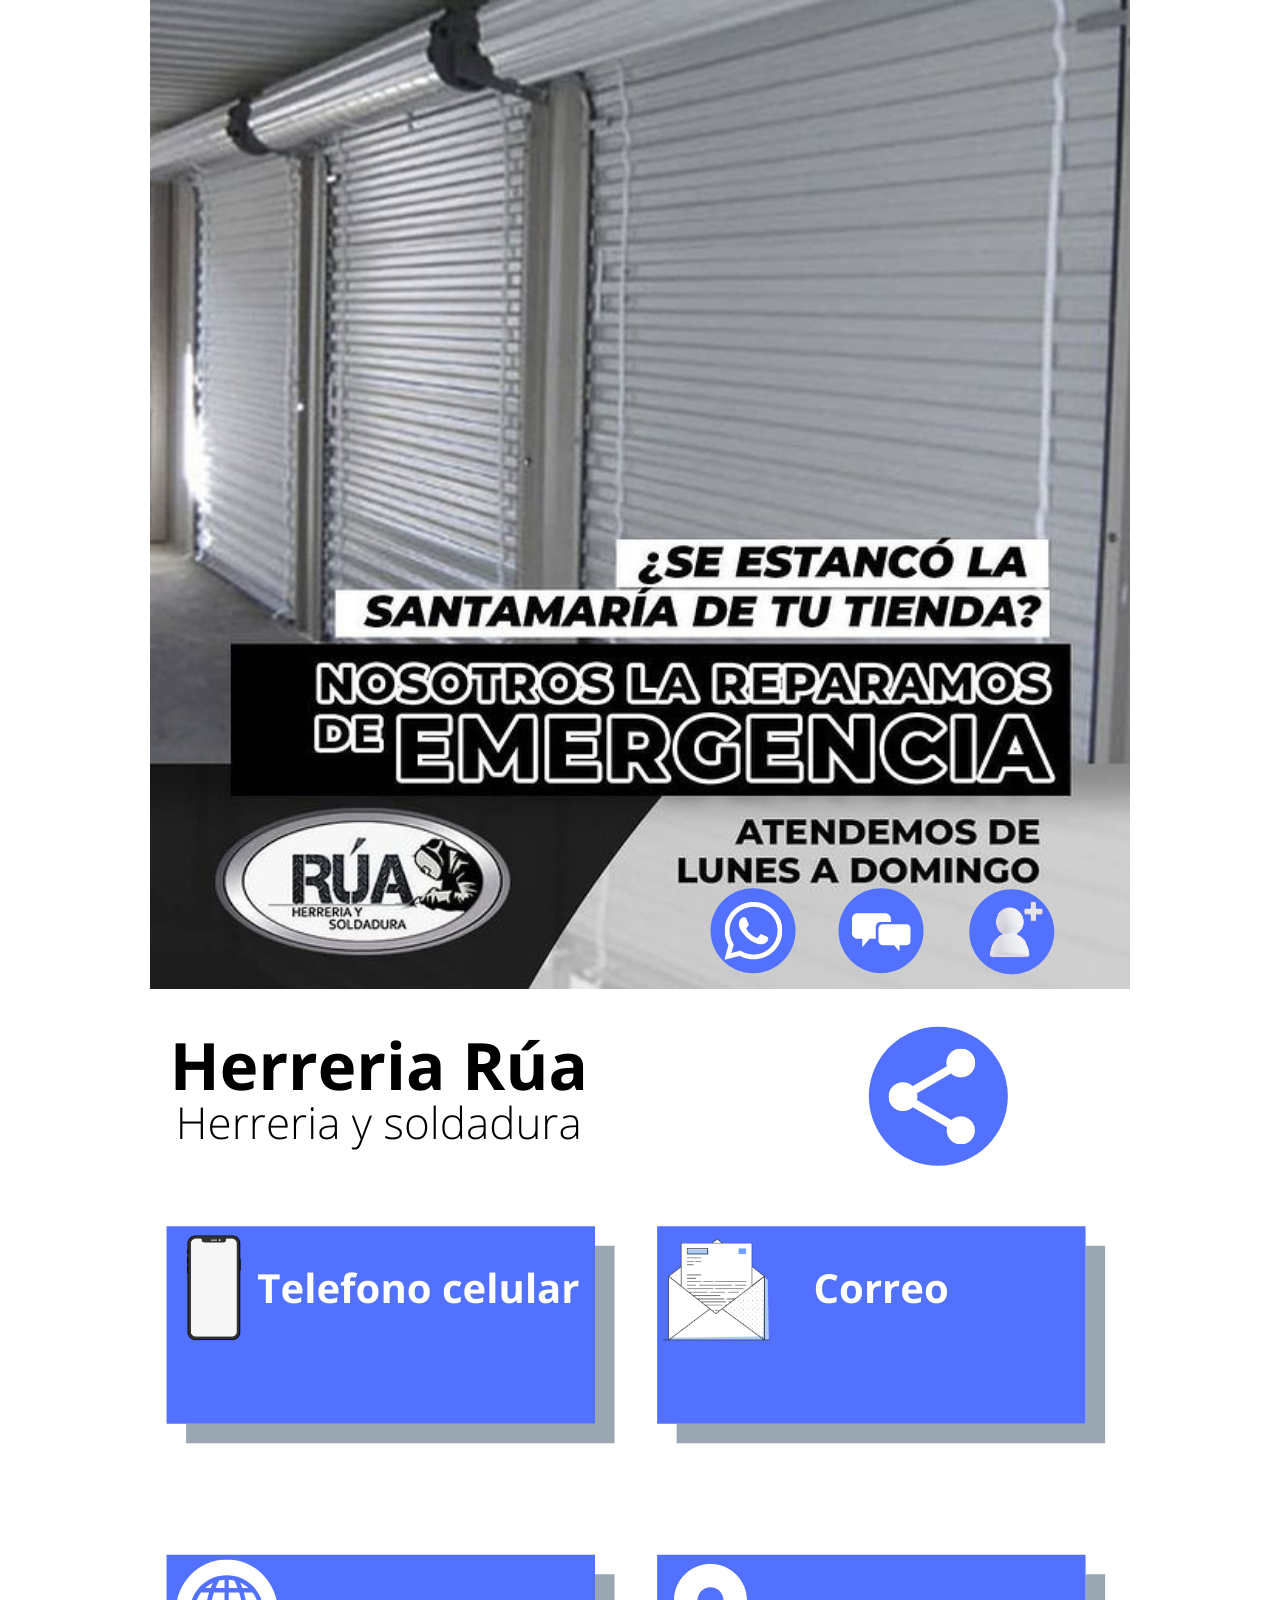
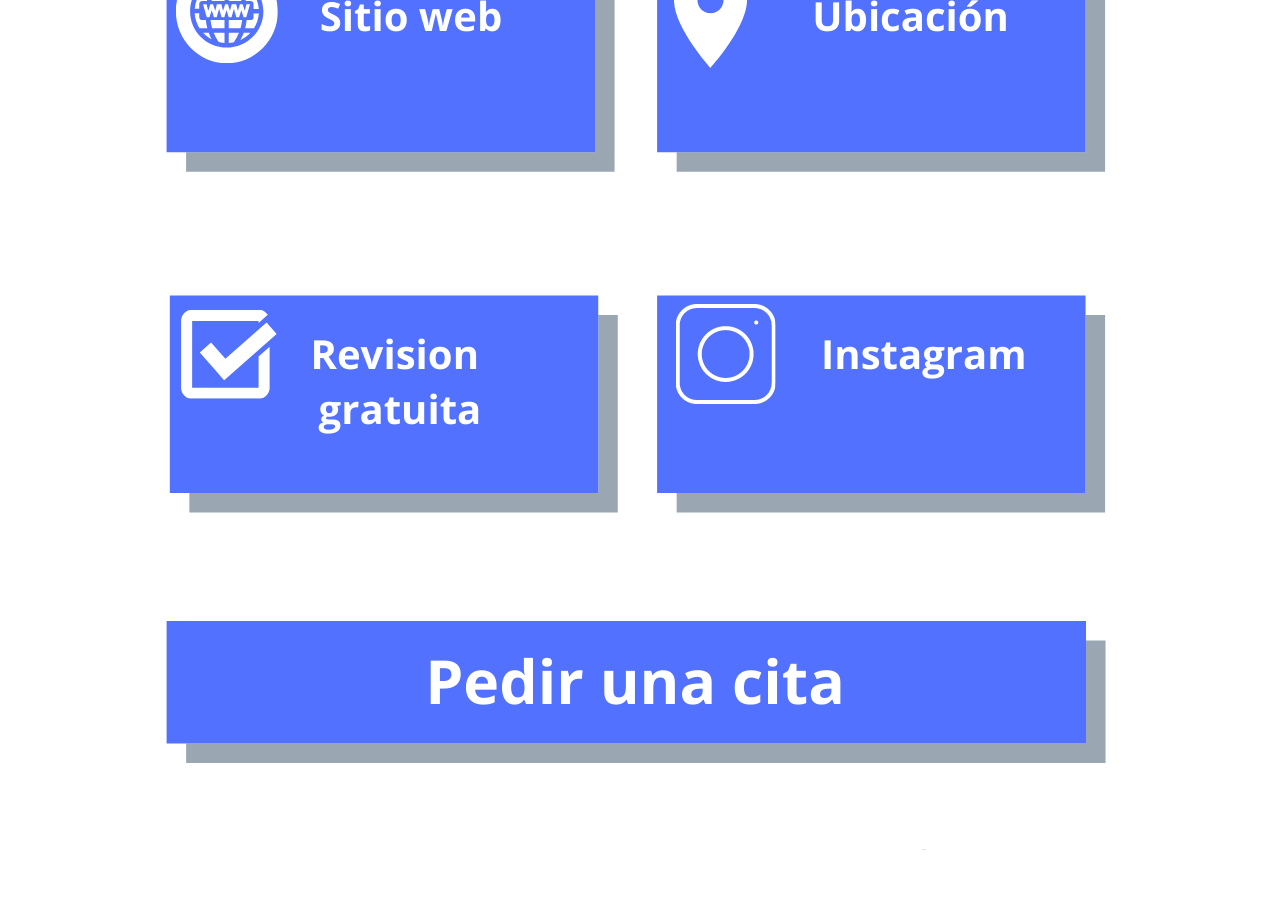
<file: index.html>
<!DOCTYPE html>
<html lang="en">
  <head>
    <meta charset="UTF-8">
    <title>Herreria Rúa</title>
    <meta name="generator" content="Serif WebPlus X8 (16,0,1,21)">
    <meta name="viewport" content="width=980">
	<meta name="theme-color" content="#ffffff">
  <meta name="MobileOptimized" content="width">
  <meta name="HandheldFriendly" content="true">
  <meta name="apple-mobile-web-app-capable" content="yes">
  <meta name="apple-mobile-web-app-status-bar-style" content="black-translucent">
<meta property="og:locale" content="es_ES" />
<meta property="og:type" content="website" />
<meta property="og:title" content="Herreria Rúa" />
<meta property="og:description" content="Herreria y soldadura profesional" />
<meta property="og:url" content="https://rperez55.github.io/herreriarua/" />
<meta property="og:site_name" content="Herreria Rúa | Herreria y soldadura" /> 
<!-- Para facebook, SMS -->
<meta property="og:image" content="https://rperez55.github.io/herreriarua/img/icon_1024.png" />
<meta property="og:image:secure_url" content="https://rperez55.github.io/herreriarua/img/icon_1024.png" />
<meta property="og:image:width" content="1200" />
<meta property="og:image:height" content="630" />
<meta property="og:image:alt" content="Herreria y soldadura. Profesional" />  
<!-- Para whatsapp -->
<meta property="og:image" content="https://rperez55.github.io/herreriarua/img/icon_384.png" />
<meta property="og:image:secure_url" content="https://rperez55.github.io/herreriarua/img/icon_384.png" />
<meta property="og:image:type" content="image/png" />
<meta property="og:image:width" content="300" />
<meta property="og:image:height" content="300" />
  <link rel="shortcut icon" type="image/png" href="./img/ProgramadorFitness.png">
  <link rel="apple-touch-icon" href="./ProgramadorFitness.png">
  <link rel="apple-touch-startup-image" href="./ProgramadorFitness.png">
  <link rel="manifest" href="./manifest.json">
<link rel="stylesheet" type="text/css" href="wpscripts/wpstyles.css">
<style type="text/css">

      .OBJ-1,.OBJ-1:link,.OBJ-1:visited { background-image:url('wpimages/wp1e8046ef_06.png');background-repeat:no-repeat;background-position:0px 0px;text-decoration:none;display:block;position:absolute; }
      .OBJ-1:hover { background-position:0px -456px; }
      .OBJ-1:active,a:link.OBJ-1.Activated,a:link.OBJ-1.Down,a:visited.OBJ-1.Activated,a:visited.OBJ-1.Down,.OBJ-1.Activated,.OBJ-1.Down { background-position:0px -228px; }
      .OBJ-1:focus { outline-style:none; }
      button.OBJ-1 { background-color:transparent;border:none 0px;padding:0;display:inline-block;cursor:pointer; }
      button.OBJ-1:disabled { pointer-events:none; }
      .OBJ-1.Inline { display:inline-block;position:relative;line-height:normal; }
      .OBJ-2 { line-height:228px; }
      .OBJ-3,.OBJ-3:link,.OBJ-3:visited { background-image:url('wpimages/wp9f2c9209_06.png');background-repeat:no-repeat;background-position:0px 0px;text-decoration:none;display:block;position:absolute; }
      .OBJ-3:hover { background-position:0px -456px; }
      .OBJ-3:active,a:link.OBJ-3.Activated,a:link.OBJ-3.Down,a:visited.OBJ-3.Activated,a:visited.OBJ-3.Down,.OBJ-3.Activated,.OBJ-3.Down { background-position:0px -228px; }
      .OBJ-3:focus { outline-style:none; }
      button.OBJ-3 { background-color:transparent;border:none 0px;padding:0;display:inline-block;cursor:pointer; }
      button.OBJ-3:disabled { pointer-events:none; }
      .OBJ-3.Inline { display:inline-block;position:relative;line-height:normal; }
      .OBJ-4,.OBJ-4:link,.OBJ-4:visited { background-image:url('wpimages/wp8eb1d06c_06.png');background-repeat:no-repeat;background-position:0px 0px;text-decoration:none;display:block;position:absolute; }
      .OBJ-4:hover { background-position:0px -468px; }
      .OBJ-4:active,a:link.OBJ-4.Activated,a:link.OBJ-4.Down,a:visited.OBJ-4.Activated,a:visited.OBJ-4.Down,.OBJ-4.Activated,.OBJ-4.Down { background-position:0px -234px; }
      .OBJ-4:focus { outline-style:none; }
      button.OBJ-4 { background-color:transparent;border:none 0px;padding:0;display:inline-block;cursor:pointer; }
      button.OBJ-4:disabled { pointer-events:none; }
      .OBJ-4.Inline { display:inline-block;position:relative;line-height:normal; }
      .OBJ-5 { line-height:234px; }
      .OBJ-6,.OBJ-6:link,.OBJ-6:visited { background-image:url('wpimages/wp3bd1b253_06.png');background-repeat:no-repeat;background-position:0px 0px;text-decoration:none;display:block;position:absolute; }
      .OBJ-6:hover { background-position:0px -468px; }
      .OBJ-6:active,a:link.OBJ-6.Activated,a:link.OBJ-6.Down,a:visited.OBJ-6.Activated,a:visited.OBJ-6.Down,.OBJ-6.Activated,.OBJ-6.Down { background-position:0px -234px; }
      .OBJ-6:focus { outline-style:none; }
      button.OBJ-6 { background-color:transparent;border:none 0px;padding:0;display:inline-block;cursor:pointer; }
      button.OBJ-6:disabled { pointer-events:none; }
      .OBJ-6.Inline { display:inline-block;position:relative;line-height:normal; }
      .OBJ-7,.OBJ-7:link,.OBJ-7:visited { background-image:url('wpimages/wp7677cd9e_06.png');background-repeat:no-repeat;background-position:0px 0px;text-decoration:none;display:block;position:absolute; }
      .OBJ-7:hover { background-position:0px -472px; }
      .OBJ-7:active,a:link.OBJ-7.Activated,a:link.OBJ-7.Down,a:visited.OBJ-7.Activated,a:visited.OBJ-7.Down,.OBJ-7.Activated,.OBJ-7.Down { background-position:0px -236px; }
      .OBJ-7:focus { outline-style:none; }
      button.OBJ-7 { background-color:transparent;border:none 0px;padding:0;display:inline-block;cursor:pointer; }
      button.OBJ-7:disabled { pointer-events:none; }
      .OBJ-7.Inline { display:inline-block;position:relative;line-height:normal; }
      .OBJ-8 { line-height:236px; }
      .OBJ-9,.OBJ-9:link,.OBJ-9:visited { background-image:url('wpimages/wp0280aaf9_06.png');background-repeat:no-repeat;background-position:0px 0px;text-decoration:none;display:block;position:absolute; }
      .OBJ-9:hover { background-position:0px -460px; }
      .OBJ-9:active,a:link.OBJ-9.Activated,a:link.OBJ-9.Down,a:visited.OBJ-9.Activated,a:visited.OBJ-9.Down,.OBJ-9.Activated,.OBJ-9.Down { background-position:0px -230px; }
      .OBJ-9:focus { outline-style:none; }
      button.OBJ-9 { background-color:transparent;border:none 0px;padding:0;display:inline-block;cursor:pointer; }
      button.OBJ-9:disabled { pointer-events:none; }
      .OBJ-9.Inline { display:inline-block;position:relative;line-height:normal; }
      .OBJ-10 { line-height:230px; }
      .OBJ-11,.OBJ-11:link,.OBJ-11:visited { background-image:url('wpimages/wp6e500b78_06.png');background-repeat:no-repeat;background-position:0px 0px;text-decoration:none;display:block;position:absolute; }
      .OBJ-11:hover { background-position:0px -296px; }
      .OBJ-11:active,a:link.OBJ-11.Activated,a:link.OBJ-11.Down,a:visited.OBJ-11.Activated,a:visited.OBJ-11.Down,.OBJ-11.Activated,.OBJ-11.Down { background-position:0px -148px; }
      .OBJ-11:focus { outline-style:none; }
      button.OBJ-11 { background-color:transparent;border:none 0px;padding:0;display:inline-block;cursor:pointer; }
      button.OBJ-11:disabled { pointer-events:none; }
      .OBJ-11.Inline { display:inline-block;position:relative;line-height:normal; }
      .OBJ-12 { line-height:148px; }
    </style>
    <script type="text/javascript" src="wpscripts/jquery.js"></script>
    <script type="text/javascript">
      $(document).ready(function() {
      $("a.ActiveButton").bind({ mousedown:function(){if ( $(this).attr('disabled') === undefined ) $(this).addClass('Activated');}, mouseleave:function(){ if ( $(this).attr('disabled') === undefined ) $(this).removeClass('Activated');}, mouseup:function(){ if ( $(this).attr('disabled') === undefined ) $(this).removeClass('Activated');}});
      });
    </script>
  </head> 
<button id="btnInstalar" style="display:none;padding: 5px;
    font-weight: 900;
    font-size: 40px;
    color: #000000;
    background-color: #ffffff;
    border-radius: 20px;position: relative; top:50; left:0;
    border: 10px solid #0016b0;">Favor hacer click aqui para instalar Herreria Rúa en la pantalla principal del teléfono 📱
	</button> 
<body  style="height:2500px;background:#ffffff;">
    <div id="divMain" style="background:transparent;margin-left:auto;margin-right:auto;position:relative;width:980px;height:2500px;">
      <img alt="" src="wpimages/wp6cec3b9c_06.png" style="position:absolute;left:0px;top:0px;width:980px;height:2500px;">
      <a href="tel:+584166282339" target="_blank" id="btn_1" class="OBJ-1 ActiveButton OBJ-2" style="position:absolute;left:-12px;top:1208px;width:482px;height:228px;"></a>
      <a href="mailto:rodolfo1perez@hotmail.com" id="btn_2" class="OBJ-3 ActiveButton OBJ-2" style="position:absolute;left:470px;top:1208px;width:496px;height:228px;"></a>
      <a href="https://www.google.co.ve" target="_blank" id="btn_3" class="OBJ-4 ActiveButton OBJ-5" style="position:absolute;left:-18px;top:1533px;width:488px;height:234px;"></a>
      <a href="https://goo.gl/maps/srzYcbMKniCMq4vX9" target="_blank" id="btn_4" class="OBJ-6 ActiveButton OBJ-5" style="position:absolute;left:477px;top:1533px;width:482px;height:234px;"></a>
      <a href="https://wa.link/10ctak" target="_blank" id="btn_5" class="OBJ-7 ActiveButton OBJ-8" style="position:absolute;left:-18px;top:1877px;width:492px;height:236px;"></a>
      <a href="https://www.instagram.com/?hl=es" target="_blank" id="btn_6" class="OBJ-9 ActiveButton OBJ-10" style="position:absolute;left:464px;top:1877px;width:499px;height:230px;"></a>
      <a href="https://unidadpsiquiatricavenezuela.setmore.com/" target="_blank" id="btn_7" class="OBJ-11 ActiveButton OBJ-12" style="position:absolute;left:0px;top:2203px;width:954px;height:148px;"></a>
        <a href="share.html">
		<img alt="share.html" src="wpimages/wped149e1b_06.png" style="position:absolute;left:701px;top:1017px;width:170px;height:164px;">
      </a>
		<script>
  document.getElementByid('').addEventListener('click', async () => {
    try {
      await navigator.share({
        title: document.title,
        text: '¡Mira esta página!',
        url: window.location.href
      });
    } catch (err) {
      console.log('Error al compartir', err);
    }
  });
</script>
      <a href="https://wa.link/10ctak" target="_blank">
        <img alt="" src="wpimages/wp4bc95a93_06.png" style="position:absolute;left:556px;top:877px;width:93px;height:99px;">
      </a>
      <a href="sms:+584166282339" target="_blank">
        <img alt="" src="wpimages/wp9ab7646c_06.png" style="position:absolute;left:677px;top:889px;width:99px;height:86px;">
      </a>
      <a href="https://tiny.cc/descargartarjeta" target="_blank">
        <img alt="" src="wpimages/wpa753bac5_06.png" style="position:absolute;left:808px;top:890px;width:97px;height:86px;">
      </a>
    </div>
	<script src="./script.js"></script>
  </body>
</html>
</file>
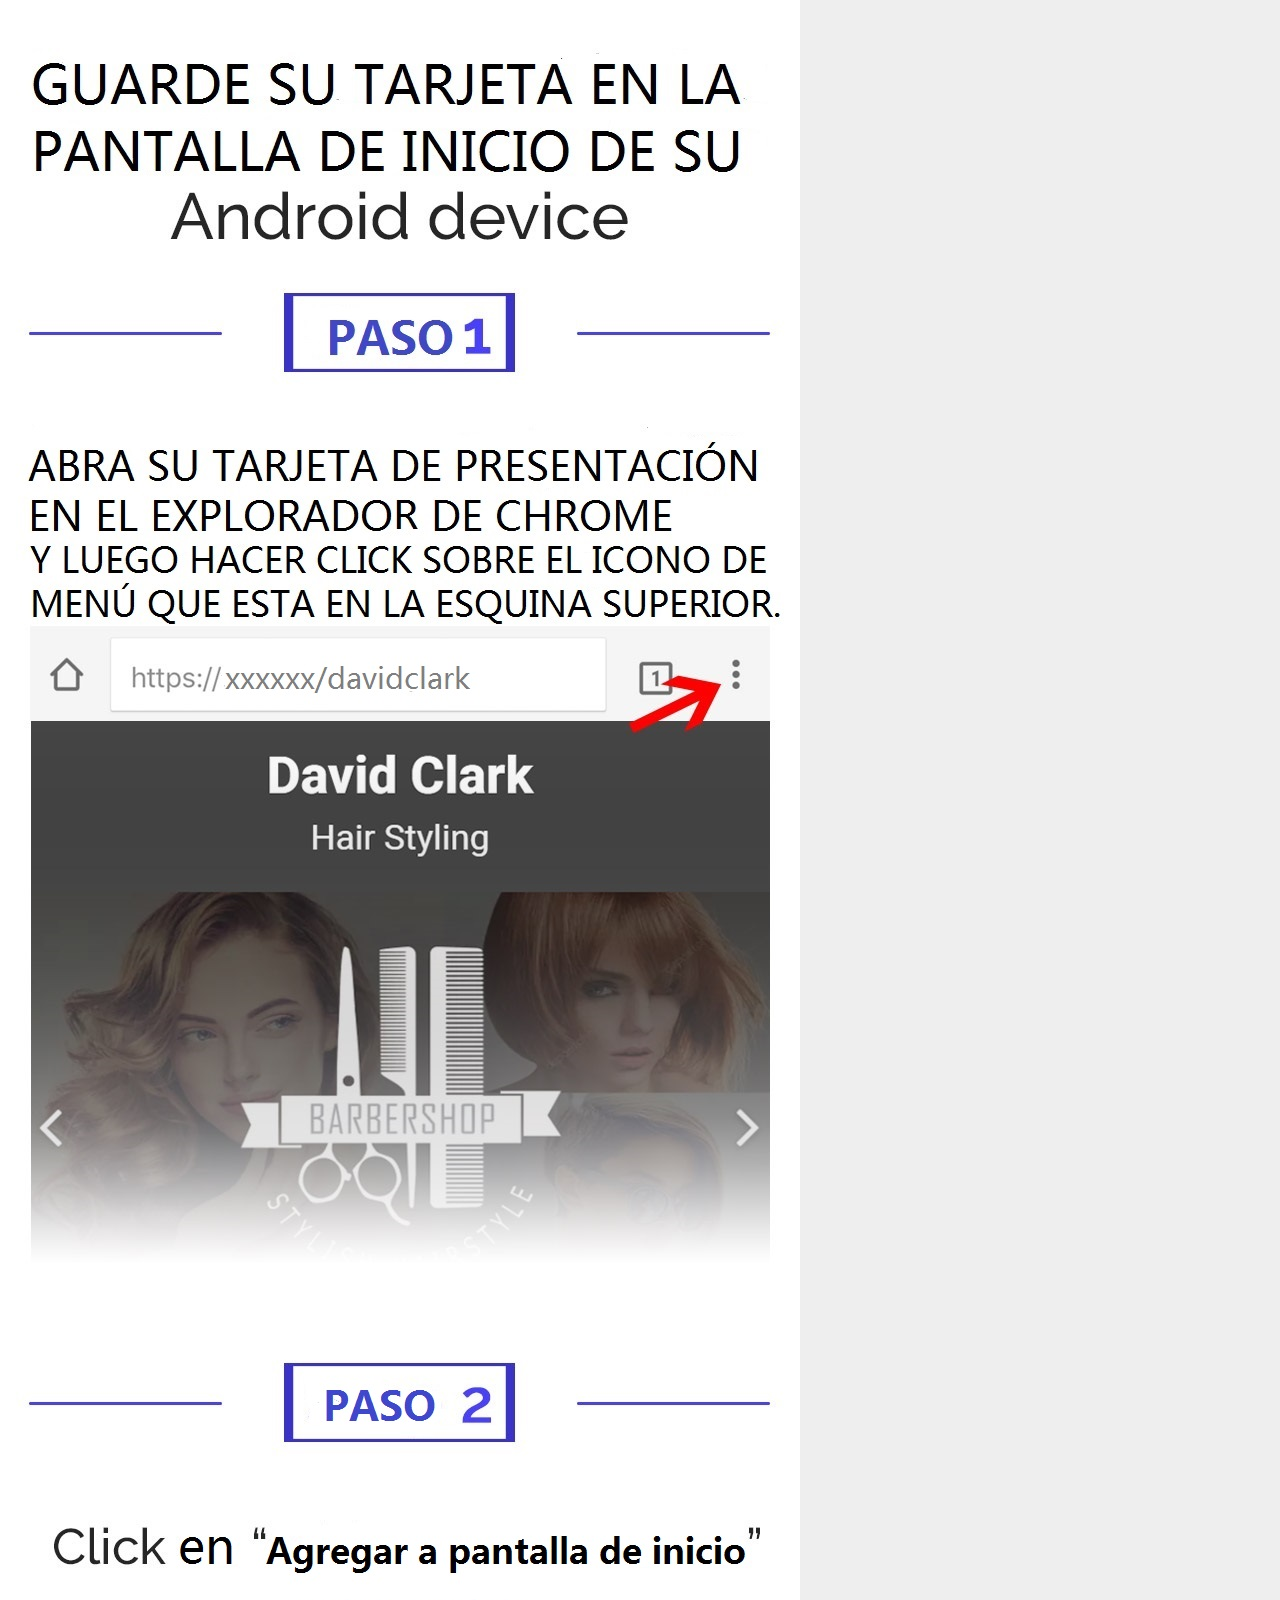
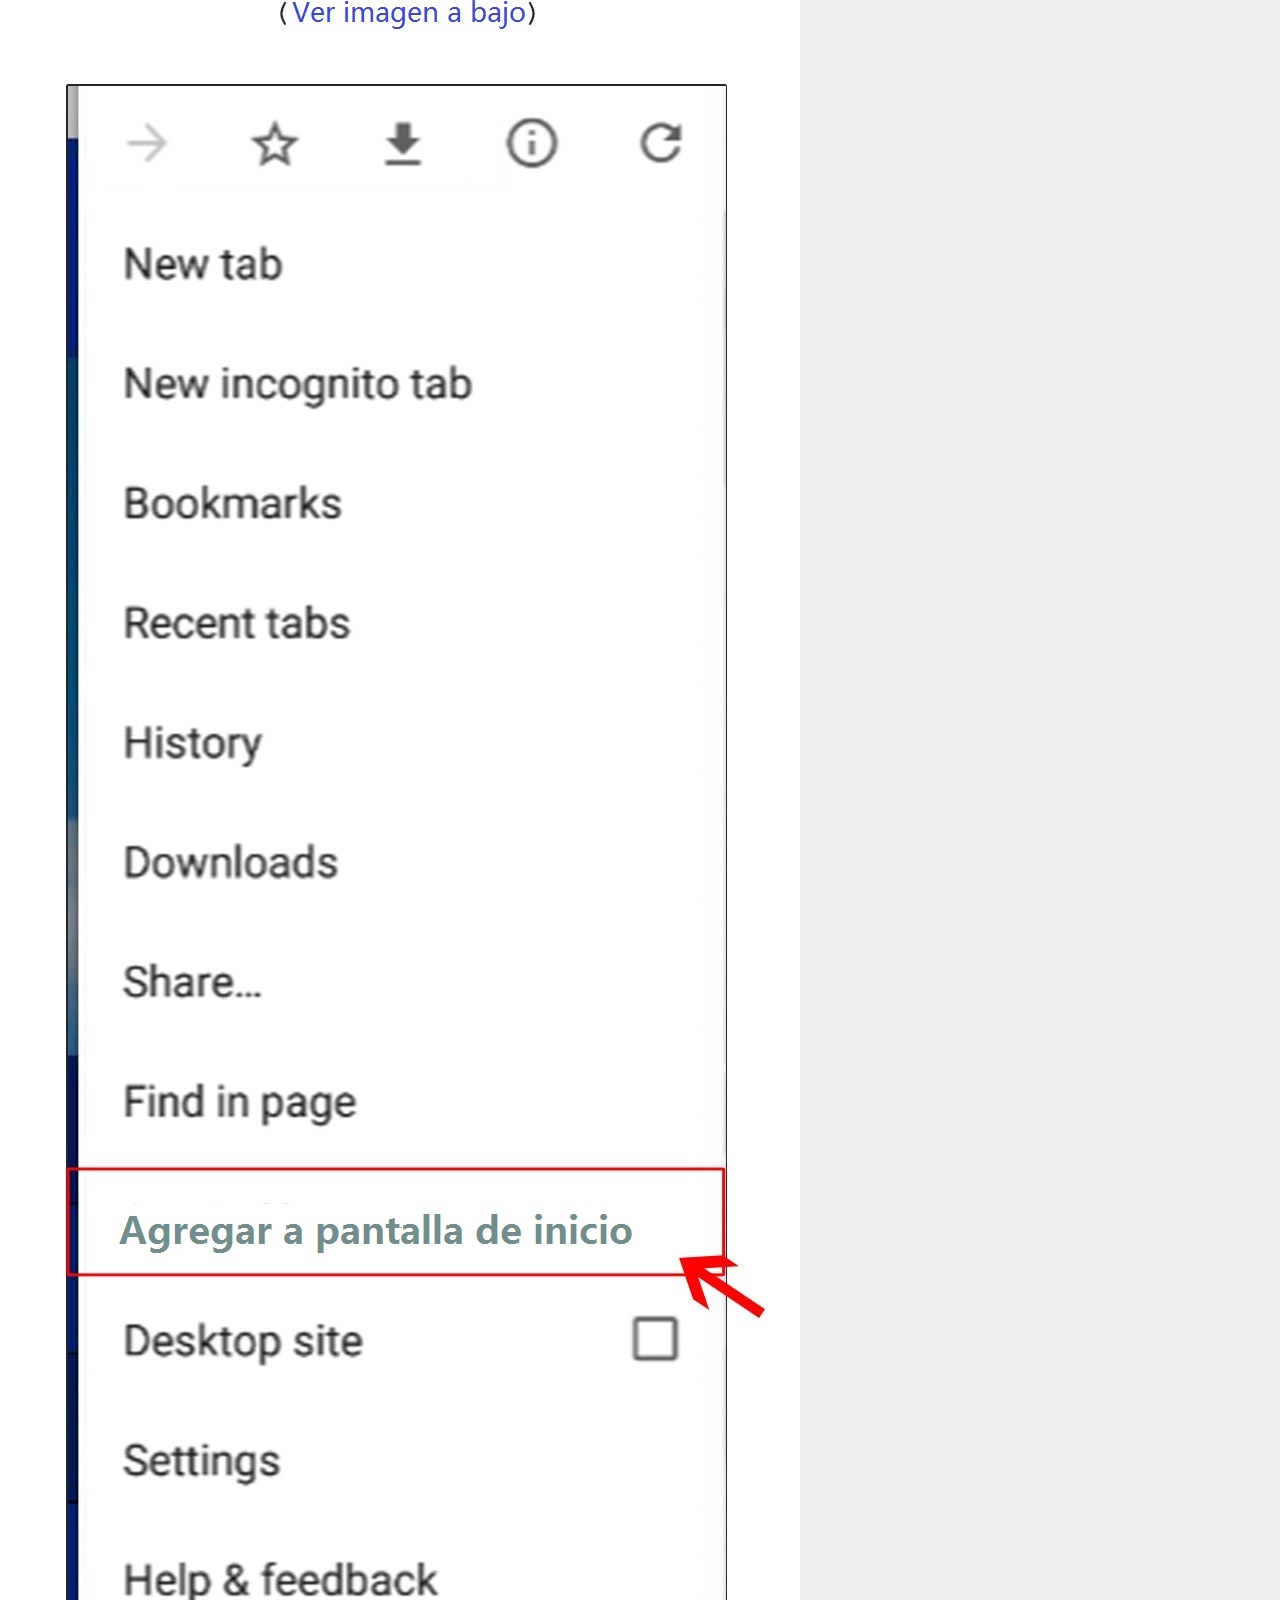
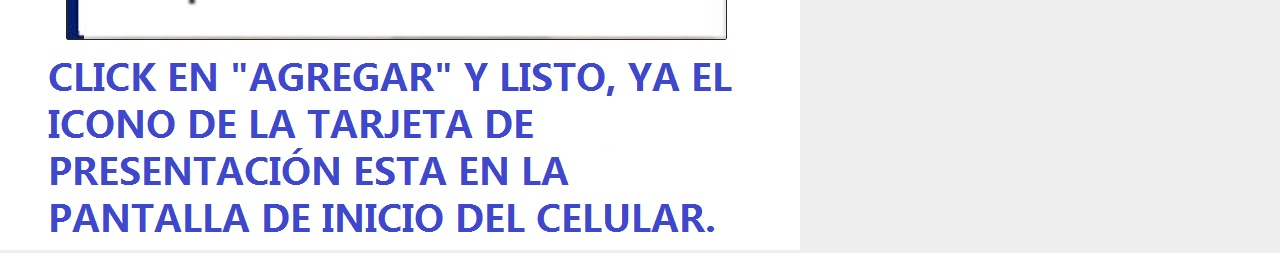
<file: Añadir tarjeta inicio android.html>
<!DOCTYPE html>
<!-- saved from url=(0042)https://www.dibiz.com/en/save-card/android -->
<html><head><meta http-equiv="Content-Type" content="text/html; charset=UTF-8">
            
            <script src="./Iso _ Digital business card_files/1772605663065137" async=""></script><script async="" src="./Iso _ Digital business card_files/fbevents.js.descarga"></script><script type="text/javascript" async="" src="./Iso _ Digital business card_files/f.txt"></script><script type="text/javascript" async="" src="./Iso _ Digital business card_files/analytics.js.descarga"></script><script type="text/javascript" async="" src="./Iso _ Digital business card_files/insight.min.js.descarga"></script><script async="" src="./Iso _ Digital business card_files/gtm.js.descarga"></script><script>var dataLayer = [];dataLayer.push({'viewType': 'website', 'lang': 'en', 'device': 'android'})</script>            
            		<!-- Google Tag Manager -->
		<script>(function(w,d,s,l,i){w[l]=w[l]||[];w[l].push({'gtm.start':
		new Date().getTime(),event:'gtm.js'});var f=d.getElementsByTagName(s)[0],
		j=d.createElement(s),dl=l!='dataLayer'?'&l='+l:'';j.async=true;j.src=
		'https://www.googletagmanager.com/gtm.js?id='+i+dl;f.parentNode.insertBefore(j,f);
		})(window,document,'script','dataLayer','GTM-TVQN7D6');</script>
		<!-- End Google Tag Manager -->



                    

        <meta http-equiv="X-UA-Compatible" content="IE=edge">

        <meta name="viewport" content="width=device-width, initial-scale=1.0, maximum-scale=1.0, user-scalable=no">
                <title>Tarjeta de presentacion web android</title>

        <link rel="stylesheet" type="text/css" href="./Iso _ Digital business card_files/css">        
                <meta property="og:url" content="https://www.dibiz.com">

        
        <!-- <link rel="stylesheet" type="text/css" href="/assets/font-awesome.min"> -->
        <link rel="stylesheet" href="./Iso _ Digital business card_files/font-awesome.min.css">
        
        <link rel="stylesheet" media="all" href="./Iso _ Digital business card_files/application-6ac148b8b13cdcc07ab16dfeea4423be9f79f8aaaa41b73f4d50ce0066034dbf.css">
<link rel="stylesheet" media="all" href="./Iso _ Digital business card_files/home-bfab9fee0bd88831e62b5e5062b311056daf724e64eeb6b07daed8081d47b33e.css">        
        <script src="./Iso _ Digital business card_files/application-d87ef85a99d62a72fb1db8d28703027344c9b999505ca0fa577f9089b745bc64.js.descarga"></script>
<script src="./Iso _ Digital business card_files/home-fcffaee41a68c36c7e7497c095b32092014706e4eba19a63c6e70e97ec92bb3b.js.descarga"></script>

        

            <link href="./Iso _ Digital business card_files/css(1)" rel="stylesheet">
            <link href="./Iso _ Digital business card_files/css(2)" rel="stylesheet">
            <link href="./Iso _ Digital business card_files/css(3)" rel="stylesheet"> 

        


        

        

                   
        <meta name="csrf-param" content="authenticity_token">
<meta name="csrf-token" content="5QNT4TGD1wQWBnuup3a5nlsO00/UDdp0U5GdR8DcCytIrhb9AyDMEdgJYk7feTpOBcv81vSTtX1Lps72kfja6g==">        
    <script src="./Iso _ Digital business card_files/f(1).txt"></script></head>
    
    <body class="ltr">
            		<!-- Google Tag Manager (noscript) -->
		<noscript><iframe src="https://www.googletagmanager.com/ns.html?id=GTM-TVQN7D6"
		height="0" width="0" style="display:none;visibility:hidden"></iframe></noscript>
		<!-- End Google Tag Manager (noscript) -->

        
        
    	<div class="container">    		                
    		<div dir="ltr">
	<img style="max-width: 100%" src="./Iso _ Digital business card_files/save-card-en-instructions-android.jpg">
</div>
    	</div>	
        
        
    




<!-- This is the modal for cards with fax and in emerald design -->
<script type="text/javascript" id="">!function(b,e,f,g,a,c,d){b.fbq||(a=b.fbq=function(){a.callMethod?a.callMethod.apply(a,arguments):a.queue.push(arguments)},b._fbq||(b._fbq=a),a.push=a,a.loaded=!0,a.version="2.0",a.queue=[],c=e.createElement(f),c.async=!0,c.src=g,d=e.getElementsByTagName(f)[0],d.parentNode.insertBefore(c,d))}(window,document,"script","https://connect.facebook.net/en_US/fbevents.js");fbq("init","1772605663065137");fbq("track","PageView");</script>
<noscript>
        <img height="1" width="1" style="display:none" src="https://www.facebook.com/tr?id=1772605663065137&amp;ev=PageView&amp;noscript=1">
</noscript><script type="text/javascript" id=""></script></body></html>
</file>
<file: wpscripts/wpstyles.css>
﻿body {margin:0;padding:0;word-wrap:break-word;}
img {border:none;}
input {border:1px solid black;border-radius:2px;padding:0;}
input[type=image] { border: none; }
textarea {border:1px solid black;padding:0;}
* {box-sizing:content-box;-moz-box-sizing:content-box;-webkit-box-sizing:content-box;-ms-box-sizing:content-box;}
</file>
<file: Iso _ Digital business card_files/application-6ac148b8b13cdcc07ab16dfeea4423be9f79f8aaaa41b73f4d50ce0066034dbf.css>
/*
 * This is a manifest file that'll be compiled into application.css, which will include all the files
 * listed below.
 *
 * Any CSS and SCSS file within this directory, lib/assets/stylesheets, vendor/assets/stylesheets,
 * or any plugin's vendor/assets/stylesheets directory can be referenced here using a relative path.
 *
 * You're free to add application-wide styles to this file and they'll appear at the bottom of the
 * compiled file so the styles you add here take precedence over styles defined in any styles
 * defined in the other CSS/SCSS files in this directory. It is generally better to create a new
 * file per style scope.
 *
 */


.panel-heading.accordion-toggle:after {
    /* symbol for "opening" panels */
    font-family:'Glyphicons Halflings';
    /* essential for enabling glyphicon */
    content:"\e114";
    /* adjust as needed, taken from bootstrap.css */
    float: right;
    position: relative;
    bottom: 23px;
    font-size: 15pt;
    /* adjust as needed */
    color: grey;
    /* adjust as needed */
}
.panel-heading.accordion-toggle.collapsed:after {
    /* symbol for "collapsed" panels */
    content:"\e080";
    /* adjust as needed, taken from bootstrap.css */
}
.panel-heading:hover {
    cursor: pointer;
}
.panel-heading:hover h4 {
    text-decoration: underline;
}

.swiper-container {
    width: 100%;
    height: 430px;
}

.grecaptcha-badge {display:  none;}
</file>
<file: Iso _ Digital business card_files/home-bfab9fee0bd88831e62b5e5062b311056daf724e64eeb6b07daed8081d47b33e.css>
html,
    body {
        position: relative;
        height: 100%;
    }

    body {
        background: #eee;
        font-family: Helvetica Neue, Helvetica, Arial, sans-serif;
        font-size: 14px;
        color: #000;
        margin: 0;
        padding: 0;
        overflow-x: hidden;
    }

    .swiper-container {
        width: 100%;
        height: 100%;
    }

    .swiper-slide {
        text-align: center;
        font-size: 18px;
        background: #fff;
        display: -webkit-box;
        display: -ms-flexbox;
        display: -webkit-flex;
        display: flex;
        -webkit-box-pack: center;
        -ms-flex-pack: center;
        -webkit-justify-content: center;
        justify-content: center;
        -webkit-box-align: center;
        -ms-flex-align: center;
        -webkit-align-items: center;
        align-items: center;
    }

/* HEADER */

.mobile-only, .grecaptcha-badge {display:  none;}

header {
	height:72px;
	background:#232429;
	padding:10px 0;
}

header .button {
    float: right;
    display: block;
    margin-top: -3px;
}

header a, header a:hover{
    text-decoration: none;
}

header .button {
    cursor: pointer;
}

a:hover {color:#73b8fc;}
.wrapper {padding-top: 70px;}
.logo {
    font-size: 56px;
    font-weight: 700;
    text-transform: uppercase;
    color: #fff;
    font-family: "Righteous", "Montserrat", sans-serif;
    display: inline-block;
    transition: .3s all ease;
    line-height: 54px;
}
a.logo:hover, a.logo:focus{
    text-decoration: none;
    outline: none;
    color:#fff;
}
nav {
    float: right;
    display: block;
    padding-right: 20px;
}

.nav-constraint {
    max-width: 1170px;
    position: relative;
}

nav ul li {
    display: inline-block;
}

nav ul li a {
    font-family: "Raleway", sans-serif;
    font-weight: 400;
    color: #fff;
    font-size: 14px;
    padding: 12px;
    margin: 0 10px;
    display: inline-block;
    transition: .3s all ease;
}

header ul {margin: 5px 0 0 0;}
header .button {margin-top: 5px;padding:10px 24px !important;border-radius: 24px;}
.button.login {background:#589de0;color:#fff !important;margin-right: 10px; border: 2px solid #47729c;font-weight: bold;}
.button.login:hover {background:#508cc8 !important;  border: 2px solid #508cc8;}
.button.cta {color:#edc152;border:2px solid #edc152;}
.button.cta:hover {color:#fff !important;background: #DD9A3B !important;}
.lblue {color: #73b8fc;}
#features .container-fluid {max-width:2000px;}
section#top {/*min-height: 840px;*/ background:#23262e url(home/slide.jpg) repeat scroll center top; background-repeat: no-repeat; background-size: contain;}
section#top.homepage-main-image-chef {background:#23262e url(home/slide-chef.jpg) no-repeat scroll center top;background-size: contain;}
section#top.homepage-main-image-faces {background:#23262e url(home/slide-faces.jpg) no-repeat scroll center top;background-size: contain;}
/*
.he section#top.homepage-main-image-chef {background:#23262e url(home/cm/slide-chef-cm.jpg) no-repeat scroll center top;background-size: contain;}
.he section#top.homepage-main-image-faces {background:#23262e url(home/slide-faces.jpg) no-repeat scroll center top;background-size: contain;}
*/
section#top img.bf-mobile {position: absolute; top: 0; width: 131px; left:20px;}
/* .he section#top img.bf-mobile {left:0;} */
/*@media (max-height: 800px) {section#top{background-size: 100% auto;}} */


section#top.blog-page {width: 100%;padding: 100px 0;background: #fff;position: relative; background-size: cover; background-repeat: no-repeat;}

section#top.blog-page .shader {
    background: #1c2226;
}

section#top.blog-page .shader, section#top.blog-page .shader-gradient, section#top.blog-page .shader-primary {
    position: absolute;
    left: 0;
    top: 0;
    height: 100%;
    width: 100%;
    opacity: 0.9;
}



    #how-it-works{
        background-color:white;
        height: 100%;
        top: 0;
        left: 0;
        width: 100%;
        color: #23262e;
    }

    #how-it-works-wrap .title {
        font-family: 'Assistant', sans-serif;
        font-weight: bold;
        font-size: 54px;
        padding-bottom: 10px;
    }

    @media (max-width: 992px) {
        #how-it-works-wrap .title {
            font-size: 42px;
        }
    }

    #how-it-works-wrap .subtitle{
        font-size: 32px;
        font-weight: bold;
        padding-top: 30px;
    }

    #how-it-works-wrap .text{
        font-size: 26px;
        font-family: 'Assistant', sans-serif;

    }

    #how-it-works-wrap img {
        margin: auto;
        display: block;
    }

    #how-it-works img {
        padding-top: 140px;
        text-align: center;
        max-width: 100%;
    }


    @media (max-width: 992px) {
       #how-it-works img {
           padding-top: 40px;
        }
    }

    #how-it-works .button {
        margin-top: 90px;
        text-align: center;
        width: auto;
        display: inline-block;
        margin-bottom: 10px;
        border: 3px solid;
        border-color: rgb(131, 187, 239);
        border-radius: 25px;
        padding: 5px 55px;
        font-size: 26px;
        font-weight: bold;
        color: #4092d1;
        font-family: 'Assistant', sans-serif;
    }

    @media (max-width: 992px) {
        #how-it-works .button {
            margin-top: 50px;
            margin-right: auto;
            margin-left: auto;
        }
    }

    #how-it-works_block2{
        background-color:#1c3c54;
        height: 100%;
        top: 0;
        left: 0;
        width: 100%;
        color: #f9f9fa;
    }

    #how-it-works_block2 .title{
        font-family: 'Assistant', sans-serif;
        font-weight: bold;
        font-size: 54px;
        padding-bottom: 0px;
    }
    @media (max-width: 992px) {
        #how-it-works_block2 .title {
            font-size: 42px;
        }
    }
    #how-it-works_block2 .subtitle{
        font-size: 32px;
        font-weight: bold;
        padding-top: 30px;
    }

    #how-it-works_block2 .text{
        font-size: 26px;

    }

    #how-it-works_block2 .text p{
       padding-top: 15px;

    }
    #how-it-works_block2 a{
        color:#f9f9fa ;
        text-decoration: underline;
    }
    #how-it-works_block2 a:hover{
        font-weight: bold;
        text-decoration: underline;
    }

    #how-it-works_block2 img{
        padding-top: 140px;
        text-align: center;
        max-width: 100%;
        display: block;
        margin: auto;
    }

    @media (max-width: 992px) {
        #how-it-works_block2 img{
           display: none;
        }
    }

    #how-it-works_block2 .button{
        margin-top: 90px;
        text-align: center;
        width: 170px;
        margin-bottom: 10px;
        border: 3px solid;
        border-color: rgb(131, 187, 239);
        border-radius: 25px;
        padding: 5px;
        font-size: 28px;
        font-weight: bold;
        color: #4092d1;
        font-family: 'Assistant', sans-serif;
    }

    @media (max-width: 992px) {
        #how-it-works_block2 .button {
            margin-top: 54px;
            margin-right: auto;
            margin-left: auto;
        }
    }

    #how-it-works_block3{
        background-color:white;
        height: 100%;
        top: 0;
        left: 0;
        width: 100%;
        color: #23262e;
    }

    #how-it-works_block3 .title{
        font-family: 'Assistant', sans-serif;
        font-weight: bold;
        font-size: 54px;
        padding-bottom: 10px;
    }

    @media (max-width: 992px) {
        #how-it-works_block3 .title{
           font-size: 42px;
        }
    }

    #how-it-works_block3 .subtitle{
        font-size: 32px;
        font-weight: bold;
        padding-top: 30px;
    }

    #how-it-works_block3 .text{
        font-size: 26px;
    }

    #how-it-works_block3 img{
        padding-top: 140px;
        text-align: center;
        max-width: 100%;
    }

    @media (max-width: 992px) {
        #how-it-works_block3 img{
            padding-top: 30px;
        }
    }

    #how-it-works_block3 .button{
        margin-top: 90px;
        text-align: center;
        width: 170px;
        margin-bottom: 10px;
        border: 3px solid;
        border-color: rgb(131, 187, 239);
        border-radius: 25px;
        padding: 5px;
        font-size: 28px;
        font-weight: bold;
        color: #4092d1;
        font-family: 'Assistant', sans-serif;
    }

    @media (max-width: 992px) {
        #how-it-works_block3 .button {
            margin-top: 50px;
            margin-right: auto;
            margin-left: auto;
        }
    }





#how-it-works-header{
    background-image: url(how-it-works/cover.jpg);
    max-width: 100%;
    background-repeat: no-repeat;
    background-position: center;
}

.container_sec{
    max-width: 1400px;
    padding-bottom: 50px;
}
    .container_sec1{
        max-width: 1400px;
        padding-bottom: 50px;

    }

.img_sec{
    margin-top: -90px;
    position: relative;
}

  .text_sec{
      font-family: "Raleway", sans-serif;
      font-weight: bold;
      width: auto;
      display: inline-block;
      margin-top: 275px;
      margin-left: 100px;
      margin-bottom: 15px;
      font-size: 60px;
      padding-left: 25px;
      padding-right: 25px;
      color: white;
      background-color: rgba(0, 0, 0, 0.8);

}
@media (max-width: 992px) {
    .text_sec {
        margin-left: auto;
        margin-right: auto;
        margin-top: 228px;
        margin-bottom: 0;
    }
}
    .title_sec{
        font-family: 'Assistant';
        font-weight: bold;
        font-size: 54px;
        color: #23262e;
        padding-bottom: 10px;
    }

/* How it Works homepage */
                    #how_it_work_new_block{
                        background: #306a98;
                        font-family: 'Assistant', sans-serif;
                        color: #fff;
                    }
                    #how_it_work_new_block h2 {
                        font-weight: bold;
                        text-align: center;
                        margin: 60px auto 50px;
                    }
                    #how_it_work_new_block .item {
                        text-align: center;

                    }
                    #how_it_work_new_block .image {
                        position: relative;
                        max-width: 170px;
                        margin: 0 auto;
                    }
                    #how_it_work_new_block .num {
                        position: absolute;
                        bottom: 5%;
                        padding: 0px 12px 0px 12px;
                        background: #7ad4ff;
                        border: 3px solid #f4ffff;
                        font-size: 21px;
                        line-height: 34px;
                        font-weight: bold;
                        color: black;
                    }
                    #how_it_work_new_block .title {
                        font-size: 24px;
                        font-weight: bold;
                        padding-top: 15px;
                    }
                    #how_it_work_new_block .subtitle {
                        font-size: 16px;
                        padding-top: 9px;
                        padding-bottom: 15px;

                    }
                    #how_it_work_new_block .button {
                        border: 2px solid;
                        width: auto;
                        display: inline-block;
                        border-color: white;
                        color: white;
                        border-radius: 25px;
                        padding: 6px 40px 6px 40px;
                        margin: 50px auto 75px auto;
                        font-size: 18px;
                        font-weight: 600;
                        font-family: "Raleway", sans-serif;
                        text-align: center;
                        color: white;
                    }
                    #how_it_work_new_block a{
                        color: white;
                        text-decoration: none;
                    }
                    #how_it_work_new_block .button:hover{
                        background: black;

                    }

                    @media (max-width: 992px) {
                        #how_it_work_new_block .item {
                            margin:20px 0;
                        }
                        #how_it_work_new_block .button {
                            margin-top: 30px;
                            margin-bottom: 65px;
                        }
                    }
/* End How it Works homepage */



section#top.blog-page .page-title h1 {
    color: #fff;
    font-size: 40px;
    font-weight: 400;
    line-height: 49px;
    letter-spacing: -2px;
}

section#top.blog-page .slide-text {
    background: rgba(34, 36, 42, 0.96);
    margin-top: 130px;
    margin-bottom: 170px;
    color:#ffffff;
    padding:10px 30px;
}

.slide-text {
    font-family: 'Raleway', sans-serif;
    background: rgba(34, 36, 42, 0.96);
    margin-top: 130px;
    margin-bottom: 130px;
    color:#ffffff;
    padding:10px 30px;
}

.homepage-main-image-faces .slide-text {
  margin-top: 98px;
  margin-bottom: 98px;
}

.slide-text {
        width: 45%;
}

@media (min-width: 1300px) and (max-width: 1500px) {
    .slide-text, .homepage-main-image-faces .slide-text, .homepage-main-image-chef .slide-text {
        margin-bottom: 7vh;
        margin-top: 10vh;
        width: 48%;
    }

}
@media (min-width: 1159px) and (max-width: 1299px) {
    .slide-text, .homepage-main-image-faces .slide-text, .homepage-main-image-chef .slide-text {
        margin-bottom: 7vh;
        margin-top: 7vh;
        width: 53%;
    }
}
@media (min-width: 1001px) and (max-width: 1149px) {
    .slide-text, .homepage-main-image-faces .slide-text, .homepage-main-image-chef .slide-text {
        margin-bottom: 4vh;
        margin-top: 4vh;
        width: 56%;
    }

}
h1.ban_title{
    font-size: 42px;
    line-height: 1.2;
    letter-spacing: 0px;
    font-weight: bold;
}
h3.ban_subtitle {
    font-weight: 600;
    line-height: 1.2;
    margin-bottom: 0;
}
.slide-text ul {
    padding-left: 28px;
    margin-top: 32px;
    margin-bottom: 36px;
}
.slide-text ul li {
    color: #97d0fc;
    font-size: 16px;
    font-weight: 600;
    margin-bottom: 8px;
}
.slide-text .fa, .main-cta .fa {
    margin-right: 10px;
    font-size: 16px;
    width: 17px;
}
.btn-wrapper {
    text-align:center;
}
.helo_img a:not(.video-lity), .main-cta {
    background: transparent;
    border: 3px solid #ffcf58;
    border-radius: 50px;
    color: #ffcf58;
    padding: 8px 23px;
    display: inline-block;
    margin:20px auto;
    font-weight: 600;
    margin-top:0;
    text-transform: capitalize;
    font-size: 16px;
    width: 60%;
    white-space: nowrap;
    text-align: center;
}

.main-cta.bottom {
    display: block;
    margin: 10px auto 47px;
    width: 300px;
}
/*.slide-text .helo_img .video-lity .fa {
    font-size: 18px !important;
}*/
.helo_img a:not(.video-lity):hover, .main-cta:hover {
    background: #ffcf58;
    border-color:  #DD9A3B;
    color: rgb(34, 36, 42);
    text-decoration: none;
}
.helo_img .video-lity {
    font-size: 16px;
    color: #fff !important;
    padding: 11px;
    display: inline-block;
    font-weight: 600;
    text-decoration: none;
    width: 36%;
}
.helo_img .video-lity.mobile-only {
    display: none;
}
.slide-text .helo_img .video-lity .fa {
    margin-right: 4px;
}
/*.helo_img .video-lity:hover {
    color: rgba(0,0,0,0.8) !important;
    text-decoration: none;
    background: rgba(255,255,255,0.3);
    border-radius: 5px;
}*/
#features,
#stats,
#examples,
#plans,
#contact {
    font-family: 'Assistant', sans-serif;
}

#stats, #clients {
    background: #23262e;
    text-align: center;
}
#clients {
    background: rgb(195, 225, 255);
}
#clients img {width:80%; max-width: 100%;}
#how {
    background: #306997;
    text-align: center;
}
.stats-inner, .clients-inner {
    margin-bottom: 25px;
}

.clients-inner #toyota {padding-top: 8px; padding-bottom: 8px;}
.clients-inner #lancome {position: relative; top: -4px;}
.clients-inner #jeep {padding-right: 22px; padding-left: 22px;    position: relative;  top: 3px;}
#stats h2, #clients h2 {
    color: #fff;
    font-size: 30px;
    font-weight: bold;
    margin: 25px 0;
}
#clients h2 {
    color:  #23262e;
    font-size: 20px;
    font-weight: 400;
}
.ttl-stat {
    color: #73b8fc;
    font-weight: bold;
    font-size: 60px;
    line-height: 1;
}
.ttl-how {
    color: #fff;
    font-weight: bold;
    font-size: 30px;
    line-height: 1;
}
.desc-how span{
    color: #f5f5f5;
    font-weight: bold;
    font-size: 18px;
    text-transform: uppercase;
}
.desc-stat span{
    color: #f5f5f5;
    font-weight: bold;
    font-size: 22px;
    text-transform: uppercase;
}
#features {
    background: #ffffff;
}
#features .col-md-7 {
    padding: 60px 12% 60px 7%;
}
#features .col-md-7 h4 {
    color: #23262e;
    font-size:46px;
    font-weight: bold;
    margin-bottom:25px;
}
#features .col-md-7 p {
    color: #707583;
    font-size: 23px;
    font-weight: bold;
}
#examples {
    background: #23262e;
    color: #fff;
}
#examples h2 {
    font-weight: bold;
    text-align: center;
    margin: 60px auto 50px;
}

#examples .example-item {
    background: transparent;
    padding: 20px;
    border: 2px solid #196291;
    border-radius: 6px;
    color: #ffffff;
    min-height: 145px;
    margin: 20px 0;
    display: inline-block;
    width: 100%;
    cursor: pointer;
}
#examples .example-item.active,
#examples .example-item.active,
#examples .example-item:hover {
    background: #6ebdff;
    border: 2px solid #196291;
    color: #23262e;
}
#examples .text-exp {
    padding: 3% 0% 3% 8%;
    display: inline-block;
}
#examples .text-exp .name {
    font-size:22px;
    font-weight: bold;
    margin-top: 5px;
}
#examples .image {
    display: inline-block;
    float: left;
}
#examples .image img {
    width: 100px;
    border-radius: 50%;
    border: 3px solid transparent;
}
#examples .active .image img,
#examples .example-item:hover .image img {
    border: 3px solid #196291;
}
#plans {
    background: #ffffff;
    padding: 30px;
}
#plans .title h2 {
    text-align: center;
    font-weight: bold;
    margin: 30px 0 50px;
}
#plans img {
    max-width: 100%;
}
.opposite-col-dir .col-md-5 {
    float: right;
}

.copy {
    text-align: center;
    padding: 13px 0;
    background: #0d0e10;
}

.copy .logo {
    font-size: 14px;
    line-height: 14px;
    margin-top: 4px;
    color: #fff;
}

.logo small {
    display: block;
    color: #a8b0b5;
    font-size: 10px;
    letter-spacing: 3px;
    margin-top: 5px;
    transition: .3s all ease;
}

.logo small {
    letter-spacing: 1.46px;
    padding-right: 2px;
}


.logo small {
    white-space: nowrap;
}

/* Login Modal */
.modal-dialog {width:430px;}
.modal.xl .modal-dialog {width:610px;max-width: 90%}
.modal.xl#myBannerModal .modal-dialog {width: 1050px;}
.modal.xl#myBannerModal .modal-header .close {font-size: 28px;}
.modal-content {background:#16171a; color: #dadad9;}
.modal-title {
    font-size: 22px;
    font-weight: bold;
    color: #dadad9;
}
.modal-header {
    border-bottom: none;
}
.modal-header .close {
    color: #DADAD9;
    opacity: 1;
    font-size: 17px;
}
.modal-content label {
    font-size: 13px;
    font-family: "Montserrat", sans-serif;
    font-weight: 400;
    line-height: auto;
    padding: 0;
    display: block;
    margin-bottom: 10px;
    color: #fff
}
.modal-content input {
    border: 0;
    background: #28292c;
    border: 0;
    border-top: 1px solid #393a3e;
    border-radius: 2px;
    padding: 14px 15px;
    margin: 0 0 20px;
    width: 100%;
    color: #b2b9c0;
    font-family: "Lato", sans-serif;
    font-size: 16px;
    line-height: 25px;
    font-weight: 400
}

.modal-content input[type="checkbox"] {
    float: left;
    width: auto;
    margin-right: 5px;
}

.modal-content input[type="submit"] {
    background: #47729c;
    color: #fff;
    margin-bottom: 8px;
}

.modal-content input[type="submit"]:hover {
    background: #2488ea;
}

#forgot-pw-msg, #new-account-msg {
    display: inline-block;
    padding:3px 0;
    font-size: 14px;
}

#resetPasswordModal #new-account-msg {
    font-size: 16px;
    line-height: 19px;
}

.logo small {
    white-space: nowrap;
}

.navbar-header .mobile-only.main-cta {display: none;}

.alert {
position: absolute;
width: 100%;
top: 0;
z-index: 1000;
border-radius: 0;
background: #19A187;
border-bottom: 2px solid #30D6B6;
color:#fff;
text-align: center;
}

iframe[name="google_conversion_frame"]{display: block;height:0px;visibility: hidden;}

/* FAQ */
#dibiz-faq .panel-default>.panel-heading {border:none;background: none;}
#dibiz-faq .panel-group .panel-heading+.panel-collapse>.panel-body {border-top: none;}
#dibiz-faq .panel-title>a {color: #2c2c2c;font-weight: bold;display: inline-block;width: 90%;vertical-align: middle;}
#dibiz-faq .panel-title:before {content:"•";padding-right: 4px;color:#19A187;font-size: 26px;
line-height: 23px;
vertical-align: middle;}
#dibiz-faq .panel-body p {padding:0;padding-bottom: 5px;}
#dibiz-faq .panel-body {padding: 5px 30px 15px 30px;}
#dibiz-faq .panel-heading {border-top-left-radius: 2px;border-top-right-radius: 2px;}

/* Language Switcher - DESKTOP */
@media screen and (min-width: 769px)  {
    .lang-list-wrap {display: none; position: absolute;width: 411px;padding-top:20px;top: 40px;}
    .lang-list {width: 411px; background: rgba(70,82,96,0.95);}
    .lang-switcher:hover .lang-list-wrap {display: inline-block;}
    .lang-list ul {list-style: none;}
    .lang-list li {padding: 4px 16px;width: 50%;border-bottom: 1px solid #969596;border-right: 1px solid #969596;}
    .lang-list li:nth-child(2n) {border-right: none;}
    .lang-list span i {display: none;color:#ffef58;}
    .lang-list .active-lang span i {display: inline;}
    nav ul li .lang-list a {margin: 0;padding: 12px 6px;}
    .current-lang i.fa-globe {padding-right: 2px;}
    .current-lang i.fa-angle-down {padding-left: 2px;}
}

@media screen and (max-width: 1200px) and (min-width: 1000px) {
    .helo_img a:not(.video-lity) {
        padding: 8px 12px;
        width: 68%;
    }
    .helo_img .video-lity {
        width: 32%;
        padding: 11px 10px;
    }

}

@media screen and (max-width: 1000px) {
    html {
        width: 100%;
        overflow-x: hidden;
    }

    body {
      width: 100%;
      height: 100%;
      overflow-x: hidden;
      overflow-y: scroll;
      -webkit-overflow-scrolling: touch;
    }

    .slideout-menu {
      position: fixed;
      top: 0;
      bottom: 0;
      width: 256px;
      min-height: 100vh;
      overflow-y: scroll;
      -webkit-overflow-scrolling: touch;
      z-index: 0;
      display: none;
    }

    .slideout-menu-left {
      left: 0;
    }

    .slideout-menu-right {
      right: 0;
    }

    .slideout-panel {
      position: relative;
      z-index: 1;
      will-change: transform;
      background-color: #FFF; /* A background-color is required */
      min-height: 100vh;
    }

    .slideout-open,
    .slideout-open body,
    .slideout-open .slideout-panel {
      overflow: hidden;
    }

    .slideout-open .slideout-menu {
      display: block;
    }

    .slide-text, .homepage-main-image-faces .slide-text, .homepage-main-image-chef .slide-text {
        width: 68%;
        margin-top: 65px;
        margin-bottom: 0;
    }
    section#top {
        background-position: 60% 0 !important;
    }

    .helo_img a,
    .helo_img a:not(.video-lity)
     {
        width: 100%;
        text-align: center;
    }
    .helo_img .video-lity.mobile-only {
        display: block;
        float: none !important;
        margin: auto;
        margin-top: 10px;
        width: 100%;
    }
    .helo_img .video-lity.desktop-only {
        display: none;
    }

    #mobile-alt-login {
        text-align: center;
        color: #fff;
        font-weight: bold;
        text-transform: uppercase;
    }
    #mobile-alt-login a {
        margin-top: 10px;
        background: #55aef6;
        color: white;
        border-color: #226296;
    }
    .helo_img a.button.dl.main-cta {
        margin-bottom: 10px;
    }
    .row.stats-inner .col-md-4 {
        margin-bottom: 10px;
    }
    .opposite-col-dir .col-md-5 {
        float: none;
    }
    #examples .text-exp {
        max-width: 65%;
        padding: 3% 6% 3% 12%;
    }
    #plans {
        padding: 25px 4%;
    }
    #plans img {
        max-width: 100%;
    }
    .slide-text ul {
        margin-top: 16px;
    }

}

@media screen and (min-width: 992px) and (max-width: 1200px) {
    #examples .example-item {padding:14px;}
    #examples .image img {width: 90px;}
    #examples .text-exp {padding: 3% 0% 2% 5%;}
    #examples .text-exp .name {font-size: 20px;}
    #examples .example-item {min-height: 125px;}
}

@media screen and (max-width: 991px) {
    section#clients {display: none;}
}

@media screen and (max-width: 768px) {
    .slide-text, .homepage-main-image-faces .slide-text, .homepage-main-image-chef .slide-text {
        background: rgba(34, 36, 42, 1);
        margin: 0px auto 20px auto;
        width: 100%;
        padding: 10px 5%;
    }
    .ban_title {
        display:    none;
    }
    h3.ban_subtitle {
        font-size:  27px;
    }
    .helo_img a {
        font-size:  20px;
    }
    #plans .title h2 {
        font-size: 28px;
        line-height: 1.3
    }
    #features .col-md-7 h4 {
        font-size:40px;
    }
    .ttl-stat {
        font-size: 46px;
    }
    .slide-text ul {
        padding-left: 20px;
    }
    .slide-text ul li {
        font-size: 19px;
    }

    #examples .example-item {
        display: none;
    }
}

.pos-relative {
    position: relative !important;
}
.example-item .user-perm {
    position: absolute;
    top: 5px;
    right: 10px;
    display: inline-block;
    color: #196291;
    font-size: 14px;
    font-weight: 700;
}

.thumbs {display:none;}

/**
 * OWL carousel
 */
.owl-outer {
    position:relative;
    margin-bottom:60px;
}

.owl-carousel-wrapper {
    background-image: url(home/features-section-main-image-wrap.png);
    background-repeat: no-repeat;
    /* width is calculated with owl, omit it */
    /*width: 264px;*/
    /*height: 462px;*/
    position: relative;
    margin: 0 auto;
    z-index: 2;
    text-align: center;
    width:300px;
    height: 617px;
    padding-left: 19px;
    position:relative;
}

.owl-carousel-wrapper div {
    z-index: 1;
    top: 23px;
    left:0px;
    width: 264px;
}

.owl-carousel-wrapper div img {
    width: 100%;
}

/* center absolute positioned elem*/
.abs-pos-center {
    margin-left: auto;
    margin-right: auto;
    left: 0;
    right: 0;
}

/**
 * override bootstrap
 */
header.sticky nav {
    width: 100%;
}
.nav > li > a, .nav > li > span {
    position: relative;
    display: block;
    padding: 12px;
    margin-top: 5px;
    cursor: pointer;
}
.navbar {
    border: none;
}
.navbar-inverse {
     background-color: transparent !important;
     border-color: transparent !important;
}

.navbar-toggle {
    border: none !important;
    margin-top: 18px;
    margin-right: 0;
}

.navbar-inverse .navbar-nav>li>a, .navbar-inverse .navbar-nav>li>span {
    color: #fff;
}
.navbar-inverse .navbar-nav>li>a:focus,
.navbar-inverse .navbar-nav>li>a:hover {
    color: #73b8fc;
    background-color: transparent;
}

.navbar-inverse .navbar-nav>li>a.button.cta {
    color: #edc152;
    font-weight: bold;
}



@media (max-width: 960px) {
    .nav>li>a:not(.button) {
        padding: 12px 5px !important;
    }
    header .button {
        padding: 10px 12px !important;
        /*border-radius: 20px;*/
    }
}
.navbar-inverse .navbar-toggle:focus,
.navbar-inverse .navbar-toggle:hover {
    background-color: transparent;
}

/* L / R owl controls not on mobile */
@media (min-width: 768px) {
    .owl-carousel-wrapper .owl-nav .owl-prev,
    .owl-carousel-wrapper .owl-nav .owl-next {
        display: inline-block;
        float: left;
        width: auto;
    }
    .owl-carousel-wrapper .owl-nav .owl-next {
        float: right !important;
    }
    /* chevron-left chevron-right */
    .owl-carousel-wrapper .owl-nav .owl-prev:before{
        content: "\f053";
    }
    .owl-carousel-wrapper .owl-nav .owl-next:after{
        content: "\f054";
    }
}

@media (max-width: 768px) {
    body.open .logo {
        display: none;
    }
    body.open header {
        background: transparent;
    }
    header ul {
        float: right;
    }

    header ul>li {
        text-align: center !important;
    }
    .button.login, .button.cta {
        background: transparent;
        color: #47729c !important;
        margin-right: auto;
        width: 100%;
        border-radius: 0;
    }
    .button.cta {
        border:none;
        color: #edc152 !important;
    }
    .button.login:hover, .button.cta:hover {
        background: transparent !important;
        color: #fff !important;
        border-radius: 0;
    }

    .navbar-nav {
        margin: 90px 0 0 0;
        width: 100%;
    }

    .navbar-collapse {
        border-top: none;
        -webkit-box-shadow: none;
        box-shadow: none;
    }

    header.sticky nav {
        margin-bottom: 0;
    }

    .navbar-fixed-bottom .navbar-collapse,
    .navbar-fixed-top .navbar-collapse {
        top: -10px;
        position: absolute;
        right: 0;
        width: 100%;
        position: fixed;
        height: 100vh;
        max-height: 100vh;
        background: #232429;
        background-color: rgba(0,0,0, 0.93);
        /*just example*/
        /*background-image: url(https://d2105m540nvnaz.cloudfront.net/assets/home/b3.jpg);
        background-repeat:  no-repeat;
        background-position: center;
        background-size: 0 50% auto;*/
    }
    .collapse.in {
        display: block;
    }

    .navbar-inverse .navbar-nav>li>a {
        font-size: 1.8rem;
        line-height: 3rem;
    }

    /**
     * icon for mobile menu changes
     */
    .cd-nav-trigger .cd-nav-icon {
        position: absolute;
        left: 50%;
        top: 50%;
        bottom: auto;
        right: auto;
        -webkit-transform: translateX(-50%) translateY(-50%);
        -moz-transform: translateX(-50%) translateY(-50%);
        -ms-transform: translateX(-50%) translateY(-50%);
        -o-transform: translateX(-50%) translateY(-50%);
        transform: translateX(-50%) translateY(-50%);
        width: 22px;
        height: 2px;
        background-color: #fff
    }

    .cd-nav-trigger .cd-nav-icon::before,
    .cd-nav-trigger .cd-nav-icon:after {
        content: '';
        position: absolute;
        top: 0;
        right: 0;
        width: 100%;
        height: 100%;
        background-color: inherit;
        -webkit-transform: translateZ(0);
        -moz-transform: translateZ(0);
        -ms-transform: translateZ(0);
        -o-transform: translateZ(0);
        transform: translateZ(0);
        -webkit-backface-visibility: hidden;
        backface-visibility: hidden;
        -webkit-transition: -webkit-transform 0.5s, width 0.5s, top .3s;
        -moz-transition: -moz-transform 0.5s, width 0.5s, top .3s;
        transition: transform 0.5s,width 0.5s,top 0.3s
    }

    .cd-nav-trigger .cd-nav-icon::before {
        -webkit-transform-origin: right top;
        -moz-transform-origin: right top;
        -ms-transform-origin: right top;
        -o-transform-origin: right top;
        transform-origin: right top;
        -webkit-transform: translateY(-6px);
        -moz-transform: translateY(-6px);
        -ms-transform: translateY(-6px);
        -o-transform: translateY(-6px);
        transform: translateY(-6px)
    }

    .cd-nav-trigger .cd-nav-icon::after {
        -webkit-transform-origin: right bottom;
        -moz-transform-origin: right bottom;
        -ms-transform-origin: right bottom;
        -o-transform-origin: right bottom;
        transform-origin: right bottom;
        -webkit-transform: translateY(6px);
        -moz-transform: translateY(6px);
        -ms-transform: translateY(6px);
        -o-transform: translateY(6px);
        transform: translateY(6px)
    }

    .no-touch .cd-nav-trigger:hover .cd-nav-icon::after {
        top: 2px
    }

    .no-touch .cd-nav-trigger:hover .cd-nav-icon::before {
        top: -2px
    }

    .cd-nav-trigger svg {
        position: absolute;
        top: 0;
        left: 0;
    }

    /*.cd-nav-trigger circle {
        -webkit-transition: stroke-dashoffset .4s 0;
        -moz-transition: stroke-dashoffset .4s 0;
        transition: stroke-dashoffset 0.4s 0
    }*/

    /**
     * on open change icon
     */
    body.open .cd-nav-trigger {
        -webkit-transform: rotate(180deg);
        -moz-transform: rotate(180deg);
        -ms-transform: rotate(180deg);
        -o-transform: rotate(180deg);
        transform: rotate(180deg);
        z-index: 1100;
        width: 32px;
    }

    body.open .cd-nav-trigger .cd-nav-icon::after,
    body.open .cd-nav-trigger .cd-nav-icon::before {
        width: 50%;
        -webkit-transition: -webkit-transform 0.5s, width .5s;
        -moz-transition: -moz-transform 0.5s, width .5s;
        transition: transform 0.5s,width 0.5s
    }

    body.open .cd-nav-trigger .cd-nav-icon::before {
        -webkit-transform: rotate(45deg);
        -moz-transform: rotate(45deg);
        -ms-transform: rotate(45deg);
        -o-transform: rotate(45deg);
        transform: rotate(45deg)
    }

    body.open .cd-nav-trigger .cd-nav-icon::after {
        -webkit-transform: rotate(-45deg);
        -moz-transform: rotate(-45deg);
        -ms-transform: rotate(-45deg);
        -o-transform: rotate(-45deg);
        transform: rotate(-45deg)
    }
    .no-touch body.open .cd-nav-trigger:hover .cd-nav-icon::after,
    .no-touch body.open .cd-nav-trigger:hover .cd-nav-icon::before {
        top: 0
    }

    /*body.open .cd-nav-trigger circle {
        stroke-dashoffset: 0;
        -webkit-transition: stroke-dashoffset .4s .3s;
        -moz-transition: stroke-dashoffset .4s .3s;
        transition: stroke-dashoffset 0.4s 0.3s
    }*/
    .mobile-only {display: block;}

    section#top {background:none;}

    section#top img {width:100%;height:auto;width: 110%; margin-left: -5%;}

    .slide-text, .homepage-main-image-faces .slide-text, .homepage-main-image-chef .slide-text {margin-bottom: 0;}

    nav .button.login, nav .button.login:hover {border: none; color: #55aef6 !important;}

    .animated {
        opacity: 1 !important;
        animation-delay: 0s;
        -moz-animation-delay: 0s;
        -webkit-animation-delay: 0s;
        -o-animation-delay: 0s;
        transition-delay: 0s;
        -webkit-transition-delay: 0s;
        -moz-transition-delay: 0s;
        -o-transition-delay: 0s;
        -webkit-animation-name: initial;
        animation-name: initial;
        -webkit-animation-duration: 0s;
        animation-duration: 0s;
        -webkit-animation-fill-mode: initial;
        animation-fill-mode: initial;
    }

    .navbar-header .mobile-only.main-cta {
        width: auto;
        font-size: 14px;
        font-weight: normal;
        border-width: 2px;
        padding: 6px 15px !important;
        margin-right: 18px;
        margin-top: 10px;
        display: none;
    }

    .en .navbar-header .mobile-only.main-cta, .he .navbar-header .mobile-only.main-cta  {
        display: inline;
    }

}



@media (max-width: 468px) {
    .logo {
        font-size: 36px;
    }
    #features .col-md-7 {
        padding: 30px 12% 30px 7%;
    }
    #features .col-md-7 p {
        font-size: 19px;
    }
    /* Login Modal */
    .modal-dialog {
        width:90%;
        margin:20px auto;
    }
    .helo_img .video-lity.mobile-only, .helo_img a:not(.video-lity) {
        font-size: 19px;
    }

    .slide-text, .homepage-main-image-faces .slide-text, .homepage-main-image-chef .slide-text {padding-top: 0;}

    .navbar-header .mobile-only.main-cta {margin-bottom: 0;}
}



@media (max-width: 380px) {
    nav {padding-right:0;}
    .navbar-header .mobile-only.main-cta {padding: 5px 10px !important;}
    .logo {line-height: 57px;}
    .main-cta.bottom {max-width: 100%;}
    h2, #stats h2, #clients h2 {font-size: 27px;}
    #features .col-md-7 h4 {
        font-size: 36px;
    }
}

@media (max-width: 330px) {
    .helo_img .video-lity.mobile-only, .helo_img a:not(.video-lity) {font-size: 17px;}
}


/* ES adjustments */
@media (min-width: 1001px) {
    .es .slide-text.col-md-5 {width: 49%;}
}

/* DE adjustments */
@media (min-width: 1001px) {
    .de .slide-text.col-md-5 {width: 49%;}
}

/* AR adjustments */
.trees .ttl-stat {
    font-size: 48px;
    line-height: 60px;
}
@media (min-width: 1001px) {
    .ar .slide-text.col-md-5 {width: 51%;}

}

/* FR adjustments */
@media screen and (min-width: 1201px) {
    .fr .helo_img a:not(.video-lity) {
        width: 63%;
    }
    .ar .helo_img a:not(.video-lity) {
        width: 63%;
    }
}





/* PRICING PAGE START */
.pricing-table-wrapper {
  font-family: "Raleway", sans-serif;
  color: #21262d;
}
.pricing-table-wrapper a:hover {
  opacity: 0.85;
}
.p-table-small-wrapper {
  float: left;
  width: 31.45%;
  margin: 33px 0 0 0;
}
.p-table-medium-wrapper {
  float: left;
  width: 37.1%;
  position: relative;
  z-index: 10;
}
.p-table-medium-wrapper::before,
.p-table-medium-wrapper::after {
  content: "";
  position: absolute;
  bottom: 24px;
  width: 25px;
  height: 428px;
  background-size: 100% 100%;
}
.p-table-medium-wrapper::before {
  left: -25px;
  background-image: url(pricing/shadow-left.png);
}
.p-table-medium-wrapper::after {
  right: -25px;
  background-image: url(pricing/shadow-right.png);
}
.p-table-large-wrapper {
  float: left;
  width: 31.45%;
  margin: 33px 0 0 0;
}

.p-table-small {
  background-color: #fff;
  margin: 0 0 0 2px;
  border-bottom: 3px solid #90cbef;
  border-left: 3px solid #90cbef;
}
.p-table-small .head {
  background: #90cbef;
  color: #21262d;
  line-height: 90px;
}
.p-table-small .head::before {
  content: "";
  position: absolute;
  top: 0;
  left: -6px;
  width: 3px;
  height: 90px;
  background-color: #90cbef;
}
.p-table-medium {
  background-color: #fff;
  border-right: 3px solid #20262d;
  border-left: 3px solid #20262d;
  border-bottom: 3px solid #20262d;
}
.p-table-medium .head {
  background: #20262d;
  color: #fff;
  line-height: 94px;
}
.p-table-large {
  background-color: #fff;
  margin: 0 2px 0 0;
  border-bottom: 3px solid #fbb514;
  border-right: 3px solid #fbb514;
}
.p-table-large .head {
  background: #fbb514;
  color: #fff;
  line-height: 90px;
}
.p-table-large .head::before {
  content: "";
  position: absolute;
  top: 0;
  right: -6px;
  width: 3px;
  height: 90px;
  background-color: #fbb514;
}
.pricing-table-wrapper .head {
  font-family: "Righteous", cursive;
  text-align: center;
  font-size: 36px;
  position: relative;
}
.pricing-table-wrapper .p-table-medium .head {
  font-size: 46px;
}
.pricing-table-wrapper .pricing-badge {
  /*padding: 0 0 37px;*/
  padding: 12px 0 20px 0px;
}
.pricing-table-wrapper .p-table-medium .pricing-badge {
  /*padding: 0 0 66px;*/
  padding: 20px 0 35px 0px;
}
.pricing-table-wrapper .pricing-badge img {
  display: block;
  width: 100px;
  height: 100px;
  margin: 0 auto;
}
.pricing-table-wrapper .price {
  text-align: center;
  line-height: 40px;
}
.pricing-table-wrapper .price .value {
  font-size: 74px;
  font-weight: 400;
  font-family: "Righteous", cursive;
  position: relative;
  display: inline-block;
}

.pricing-table-wrapper .p-table-large .price .value {
    font-size: 52px;
}
.pricing-table-wrapper .price .curency {
  position: absolute;
  top: -12px;
  font-size: 32px;
  font-weight: 500;
  left: -18px;
}
.pricing-table-wrapper .price .time {
  font-size: 42px;
  letter-spacing: 0.2px;
  font-weight: 500;
}
.pricing-table-wrapper .info {
  padding: 20px 10px;
  text-align: center;
  font-size: 20px;
  min-height: 97px;
}
.pricing-table-wrapper .details-link {
  margin: 0 20px;
  font-size: 22px;
  line-height: 30px;
  display: block;
  text-decoration: none;
  color: #21262d;
  font-weight: 500;
}
.pricing-table-wrapper .details-link .more-icon {
  display: inline-block;
  vertical-align: middle;
  border-radius: 5px;
  color: #fff;
  height: 14px;
  width: 15px;
  margin: 0 0 0 5px;

  background-size: 100% 100%;
  background-repeat: no-repeat;
}
.pricing-table-wrapper .p-table-small .details-link .more-icon {
  background-image: url(pricing/plus_blue_fill.jpg);
}
.pricing-table-wrapper .p-table-medium .details-link .more-icon {
  background-image: url(pricing/plus_black_fill.jpg);
}
.pricing-table-wrapper .p-table-large .details-link .more-icon {
  background-image: url(pricing/plus_yellow_fill.jpg);
}
.pricing-table-wrapper .details-list {
  list-style-type: none;
  padding: 0 18px;
  margin: 14px 0;
}
.pricing-table-wrapper .details-list li {
  margin: 0;
  line-height: 28px;
  padding:8px 0;
  border-top: 1px solid #727272;
}
.pricing-table-wrapper .details-list {
  color: #545559;
  font-size: 20px;
}

.pricing-table-wrapper .details-list span {
  display: inline-block;
  vertical-align: middle;
  width: 14px;
  height: 14px;
  margin: 0 6px 0 4px;
  background-size: 100%;
  background-repeat: no-repeat;
}
.pricing-table-wrapper .p-table-small .details-list span {
  background-image: url(pricing/plus_blue.jpg);
}
.pricing-table-wrapper .p-table-medium .details-list span {
  background-image: url(pricing/plus_black.jpg);
}
.pricing-table-wrapper .p-table-large .details-list span {
  background-image: url(pricing/plus_yellow.jpg);
}
.pricing-table-wrapper .slogan {
  display: block;
  text-align: center;
  min-height: 18px;
  line-height: 20px;
  font-size: 18px;
  padding-bottom: 4px;
}
.pricing-table-wrapper .p-table-medium .slogan {
  height: 1px;
  padding: 0;
  min-height: 0;
}

.pricing-table-wrapper .button {
  margin: 5px auto 15px auto;
  display: block;
  width: 235px;
  height: 52px;
  line-height: 56px;
  text-decoration: none;
  text-align: center;
  font-size: 20px;
  border-radius: 25px;
}
.pricing-table-wrapper .p-table-small .button {
  background-color: #90cbef;
  color: #21262d;
}

.pricing-table-wrapper .p-table-medium .button {
  background-color: #20262d;
  color: #fff;
  margin: 5px auto 35px auto;
}

.pricing-table-wrapper .p-table-large .button {
  background-color: #fbb514;
  color: #21262d;
}

@media screen and (max-width: 1100px) {
  .p-table-medium-wrapper::before {
    left: -14px;
  }

  .p-table-medium-wrapper::after {
    right: -14px;
  }
  .p-table-medium-wrapper::before,
  .p-table-medium-wrapper::after {
    content: "";
    position: absolute;
    bottom: 12px;
    width: 14px;
    height: 214px;
    background-size: 100% 100%;
  }
  .pricing-table-wrapper .price .value {
    font-size: 39px;
    font-weight: 500;
    position: relative;
  }

  .pricing-table-wrapper .price .curency {
    position: absolute;
    top: 0px;
    font-size: 17px;
    font-weight: 500;
    left: -11px;
  }

  .pricing-table-wrapper .price .time {
    font-size: 21px;
    letter-spacing: 0.2;
    font-weight: 500;
  }
  .pricing-table-wrapper .pricing-badge {
    padding: 0 0 8px;
  }
  .pricing-table-wrapper .p-table-medium .pricing-badge {
    padding: 0 0 33px;
  }
  .p-table-large .head::before,
  .p-table-small .head::before {
    display: none;
  }
  .p-table-small {
    margin: 0;
  }
  .p-table-large {
    margin: 0;
  }
  .pricing-table-wrapper .info {
    padding: 10px 5px;
    text-align: center;
    font-size: 14px;
    min-height: 24px;
  }
  .pricing-table-wrapper .details-link {
    margin: 0 10px;
    font-size: 14px;
    line-height: 24px;
  }
  .pricing-table-wrapper .details-list {
    list-style-type: none;
    padding: 0 10px;
    margin: 8px 0;
    font-size: 14px;
  }
  .pricing-table-wrapper .slogan {
    height: 16px;
    line-height: 16px;
    font-size: 12px;
  }
  .pricing-table-wrapper .button {
    margin: 5px auto 15px auto;
    width: 140px;
    height: 34px;
    line-height: 34px;
    font-size: 16px;
    border-radius: 4px;
  }
  .p-table-small-wrapper {
    float: left;
    width: 31.45%;
    margin: 33px 0 0 0;
  }

  .p-table-medium-wrapper {
    float: left;
    width: 37.1%;
    margin: 0;
  }

  .p-table-large-wrapper {
    float: left;
    width: 31.45%;
    margin: 33px 0 0 0;
  }
}
@media screen and (max-width: 768px) {
  #plans .container {padding:0;}
  section#top.blog-page {padding: 5px 0 18px 0;}
  .wrapper {width: 100%; overflow-x: hidden;}
  .p-table-medium-wrapper::before,
  .p-table-medium-wrapper::after {
    display: none;
  }
  .p-table-small-wrapper {
    float: none;
    width: 100%;
    margin: 20px 0;
    padding: 0px;
    box-sizing: border-box;
  }

  .p-table-medium-wrapper {
    float: none;
    width: 100%;
    margin: 20px 0;
    padding: 0px;
    box-sizing: border-box;
  }

  .p-table-large-wrapper {
    float: none;
    width: 100%;
    margin: 20px 0;
    padding: 0px;
    box-sizing: border-box;
  }
  .p-table-small {
    border-left: 3px solid #90cbef;
    border-right: 3px solid #90cbef;
  }

  .p-table-large {
    border-left: 3px solid #fbb514;
    border-right: 3px solid #fbb514;
  }

  .pricing-table-wrapper .price .value {
     font-size: 74px;
  }
  .pricing-table-wrapper .price .curency {
    font-size: 23px;
  }
  .pricing-table-wrapper .info, .pricing-table-wrapper .details-list {
    font-size: 20px;
  }
  .pricing-table-wrapper .details-link {
    font-size: 20px;
    line-height: 28px;
    margin-top: 6px;
  }

  .pricing-table-wrapper .slogan {font-size: 16px;margin-top: 13px;display: block;height: auto;}
  .pricing-table-wrapper .button {width: 90%;font-size: 20px;    height: 49px;    line-height: 53px;    font-weight: bold;}
  .pricing-table-wrapper .info {padding:20px 5px;}
}
/* END PRICING */


/* CONTACT */
section.contact {
    background: #333d58;
    padding:28px 0 32px;
}
section.contact h2 {
    color: #fff;
    font-size: 23px;
    font-weight: 400;
    letter-spacing: -1px;
    line-height: 31px;
}
section.contact h3 {
    font-size: 30px;
    font-weight: 600;
    padding: 5px 0;
    line-height:16px;
    color: #fff;
}
section.contact .fa {
    font-size: 43px;
    margin-bottom: 20px
}
section.contact p.small {
    margin-bottom: -13px
}
section.contact h2 {
    margin-bottom: 30px
}
section.contact label {
    font-size: 15px;
    font-weight: 400;
    line-height: auto;
    padding: 0;
    display: block;
    margin-bottom: 10px;
    color: #fff
}
section.contact form input {
    border: 0
}
section.contact form input[type="text"],
section.contact form input[type="tel"],
section.contact form input[type="email"],
section.contact textarea,
section.contact form select {
    background: #1f2433;
    border: 0;
    border-top: 1px solid #393a3e;
    border-radius: 2px;
    padding: 14px 15px;
    margin: 0 0 20px;
    width: 100%;
    color: #b2b9c0;
    font-family: "Lato", sans-serif;
    font-size: 16px;
    line-height: 25px;
    font-weight: 400
}
section.contact textarea {
    height: 110px
}
section.contact form input.button1 {
    padding: 13px 20px 11px;
    display: inline-block;
    color: #fff;
    width: auto;
    border-radius: 2px;
    font-size: 14px;
    transition: .3s all ease;
    margin-top: 13px;
    line-height: 15px
}
text-decoration:none section.contact form input.button1:hover,
section.contact form input.button1:visited,
section.contact form input.button1:active {
    color: #fff;
    text-decoration: none!important
}
section.contact form input[type="submit"] {
        background: #589de0;
        color: #fff !important;
        margin-right: 10px;
        border: 2px solid #47729c;
        font-weight: bold;
        margin: auto;
        width: auto;
        display: inherit;
}
@media (max-width: 767px) {
    section.contact form input.button1:not(.dl) {
        width: 70%;
        font-size: 15px;
        display: block;
        margin-left: auto;
        margin-right: auto;
        text-align: center
    }

    section.contact .container {padding-right: 35px;padding-left: 35px;}
}


/* Customizations for How it Works */
.ru #nav-how, .es #nav-how, .zh #nav-how, .ar #nav-how, .fr #nav-how, .de #nav-how {display: none;}
@media (min-width: 768px) and (max-width: 900px) {
    #nav-how {display: none;}
}
</file>
